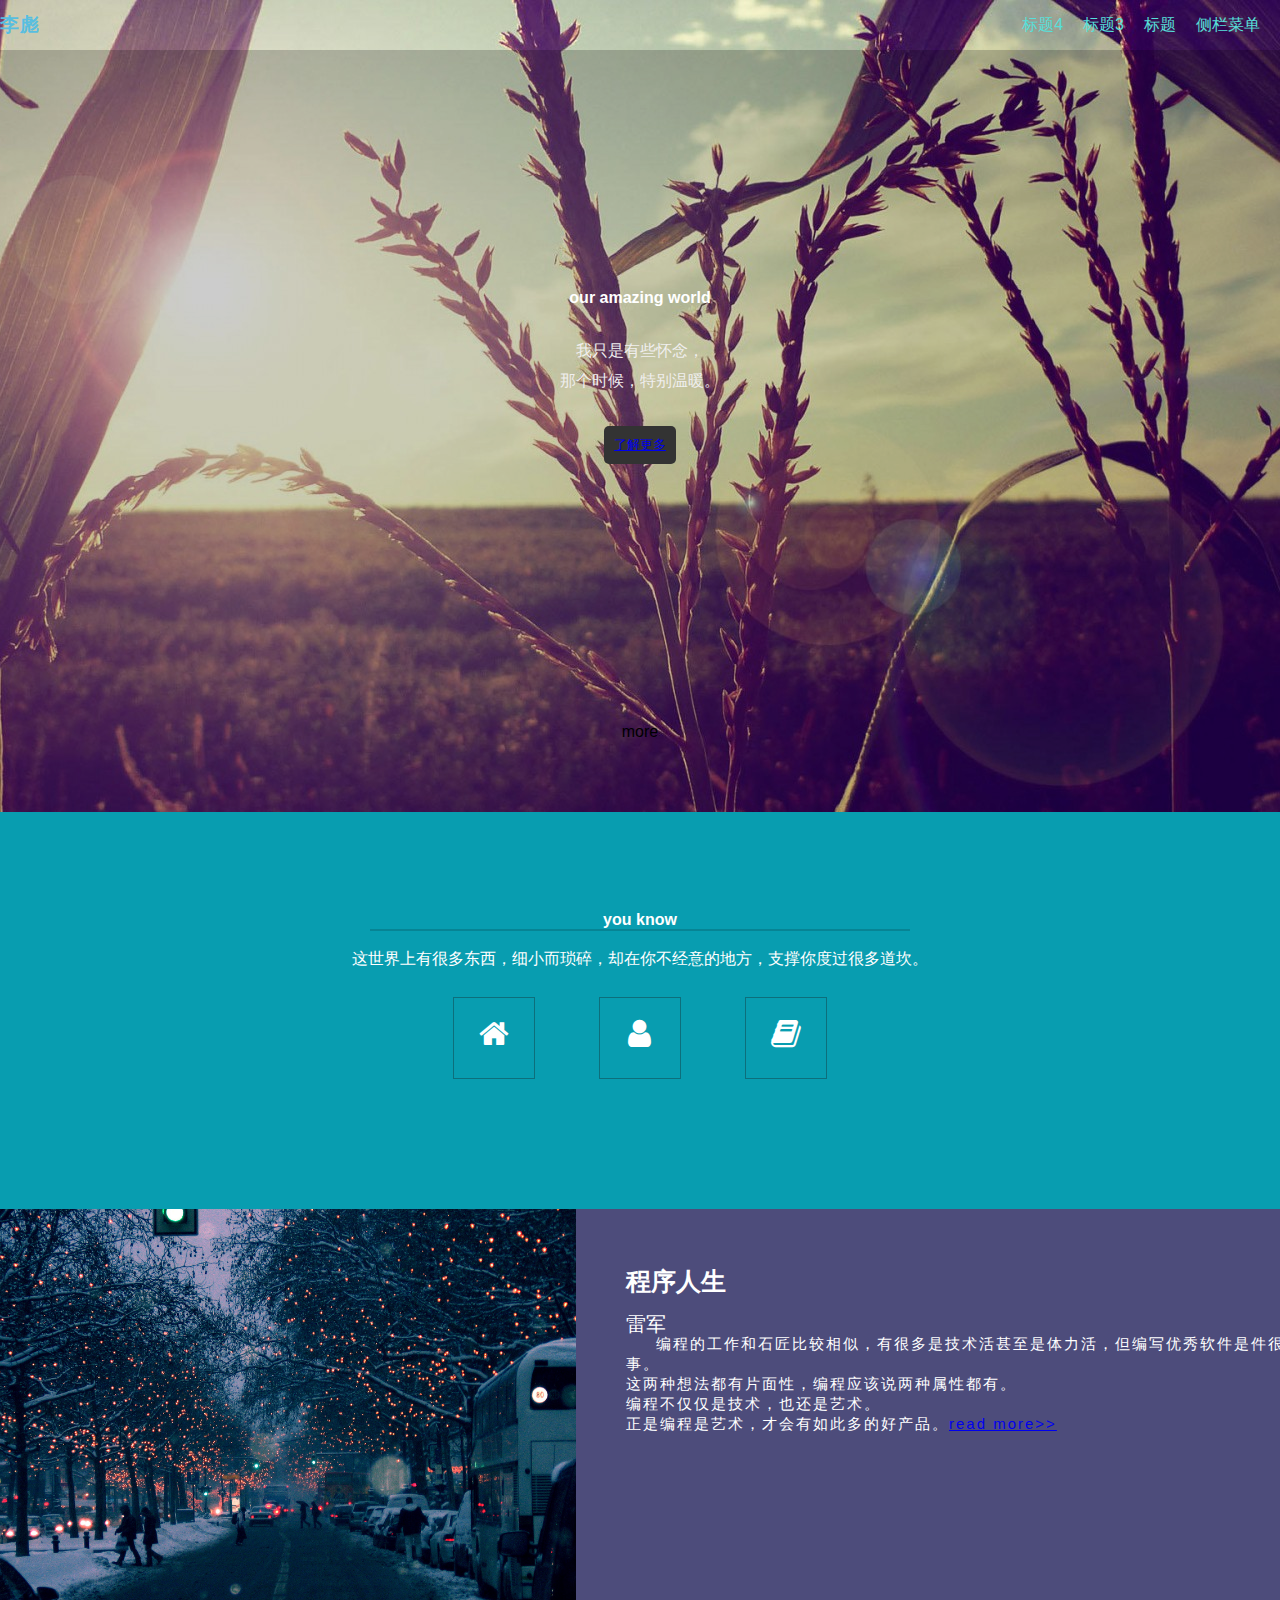
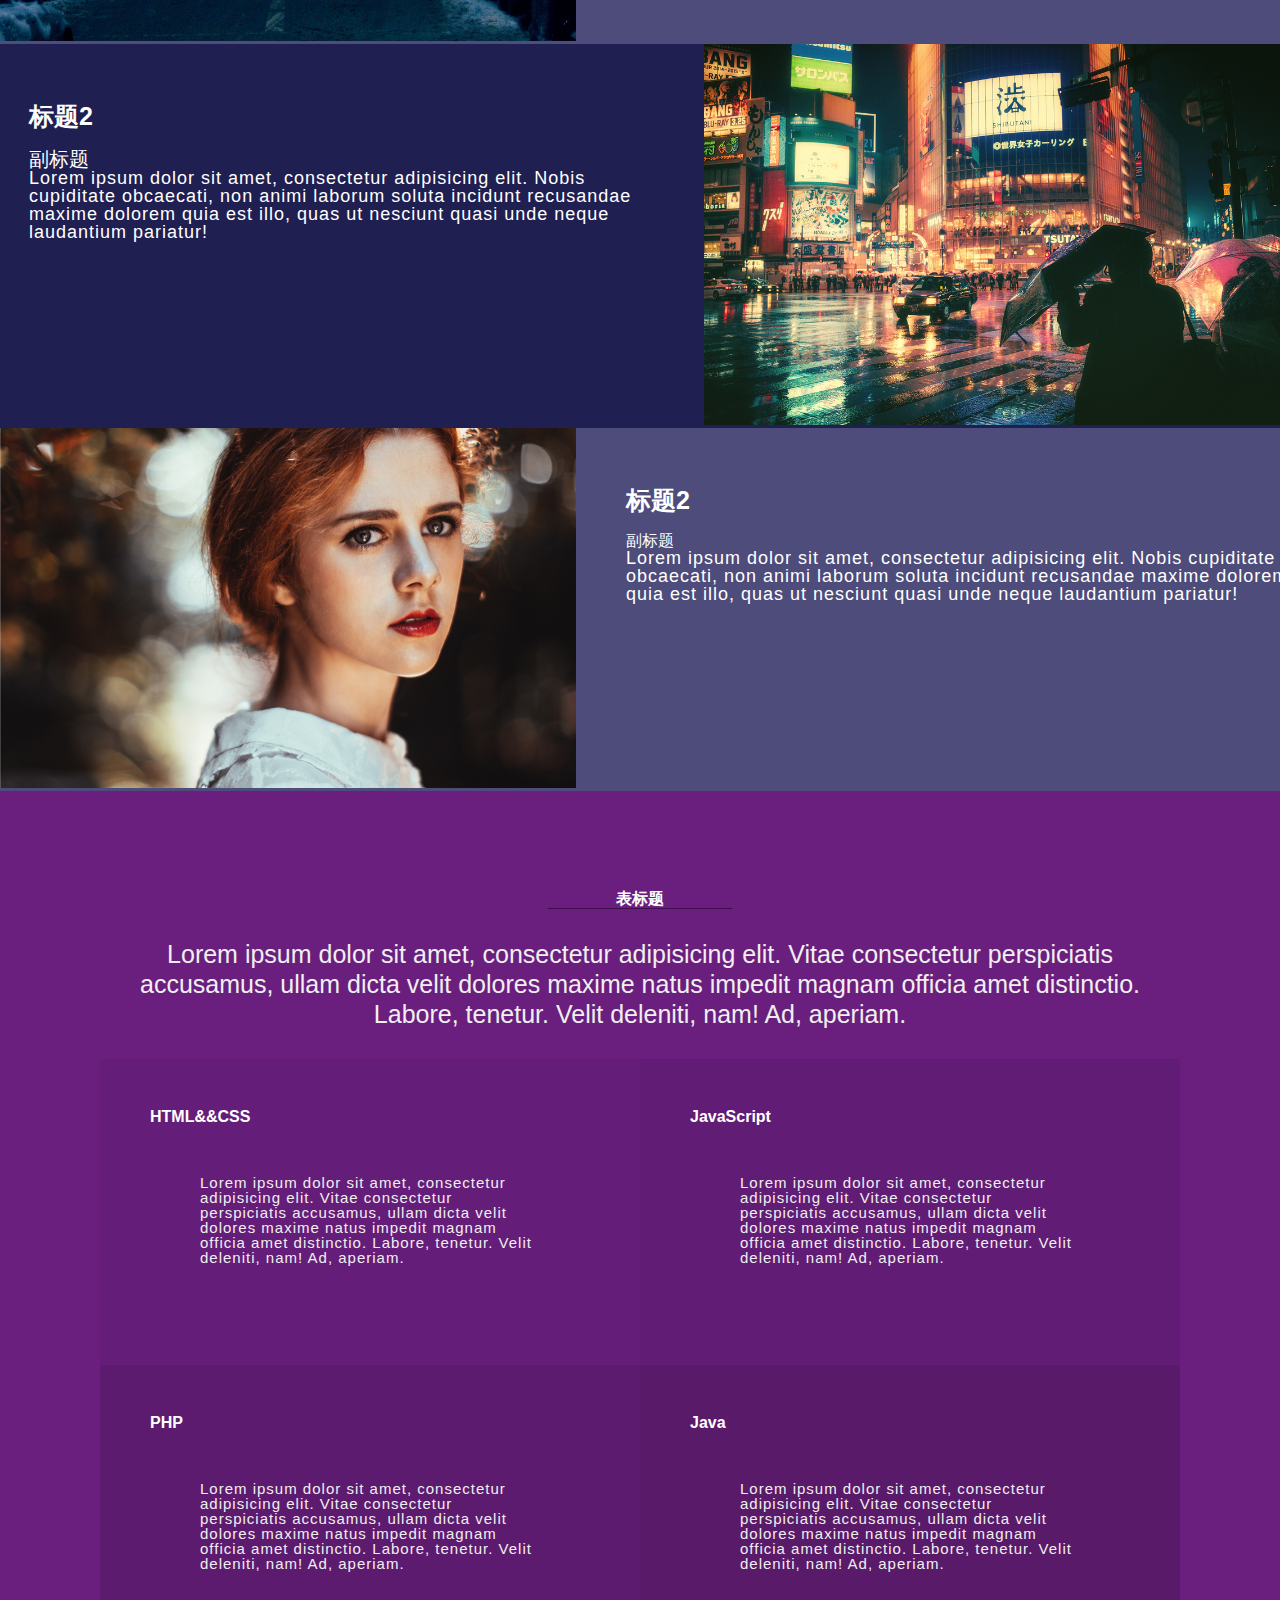
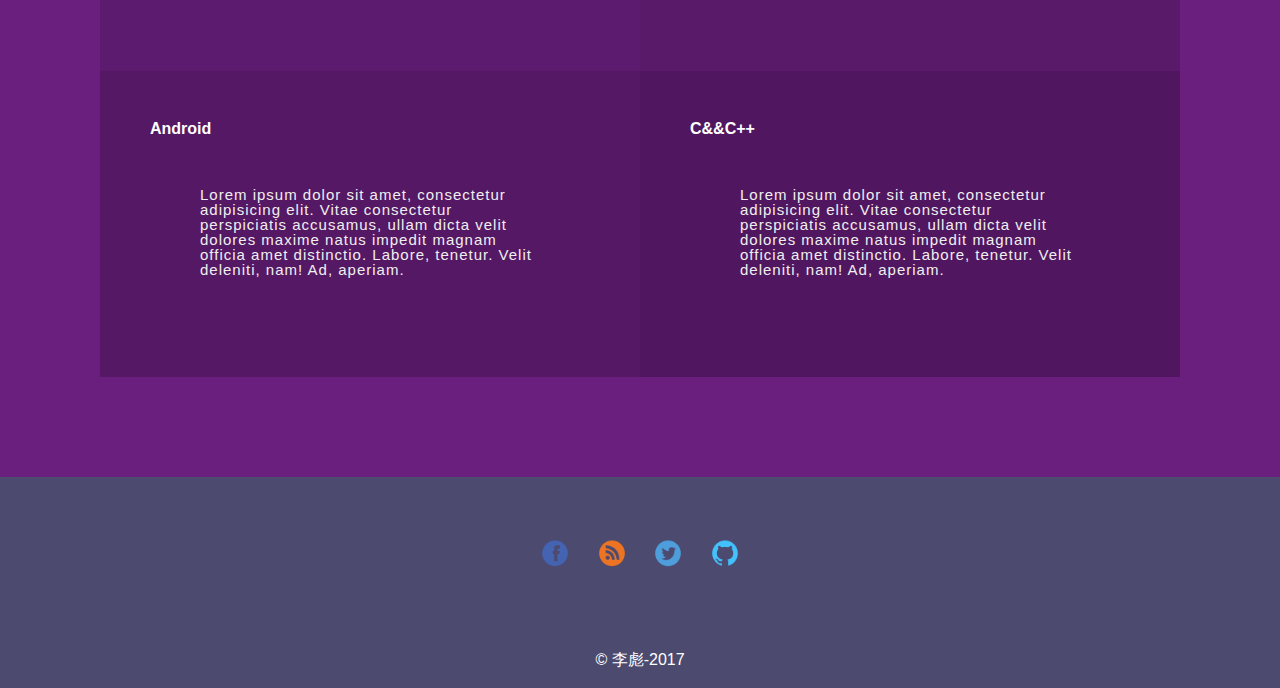
<file: index.html>
<!DOCTYPE html>
<html>
<head>
    <title>blog</title>
    <link rel="stylesheet" type="text/css" href="css/font-awesome.min.css">
    <link rel="stylesheet" type="text/css" href="reset.css">
    <link rel="stylesheet" type="text/css" href="blog.css">
    <meta charset="utf-8">
     <script type="text/javascript" src="js/jquery.js"></script>
    <script type="text/javascript" src="js/main.js"></script>

</head>
<body>
<div class="main-wrapper">
        <header>
            <nav>
                <ul>
                    <li class="logo"><a href="">李彪</a></li>
                    <li class="sidebar_trigger"><a href="#">侧栏菜单</a></li>
                    <li><a href="#">标题</a></li>
                    <li><a href="#">标题3</a></li>
                    <li><a href="#">标题4</a></li>
                </ul>

            </nav>

       <figure><figcaption><div id="banner">
                <div calss="inner" style="text-align: center;margin: 0 auto;
                        position:relative;
                        top: 240px;">
                    <h2 style=";color:#fff;">our amazing world</h2>
                    <p class="sub-heading">我只是有些怀念，<br>
                    那个时候，特别温暖。<br></p>
                    <button><a href="https://stan1812.github.io/">了解更多</a></button>
                    <div class="more" style="margin-top: 260px;">more</div>
                </div>
            </div></figcaption></figure>
            
        </header>



        <div class="content">
            <div class="green-section">
                <div class="wrapper" style="max-width: 1080px;margin: 0 auto;">
    
                    <div>
                        <h2>you know</h2>
                        <div class="hr">
                            
                        </div>
                        <p>这世界上有很多东西，细小而琐碎，却在你不经意的地方，支撑你度过很多道坎。</p>
                    </div>
                    <figure><figcaption><div class="icon1-group">
                      <span class="icon"><i class="fa fa-home fa-fw fa-2x"></i></span>
                        <span class="icon"><i class="fa fa-user fa-fw fa-2x"></i></span>
                        <span class="icon"><i class="fa fa-book fa-fw fa-2x"></i></span>
                    </figcaption></figure>


                    </div>
                    
                </div>
            </div>

           
            <div class="gray-section">
                <div class="article-review">
                    <div class="img-section">
                        <img src="img/pic03.jpg" alt="picture">
                    </div> 
                    <div class="text-section">
                        <h2>程序人生</h2>
                        <div class="sub-section">雷军</div>
                        <p>编程的工作和石匠比较相似，有很多是技术活甚至是体力活，但编写优秀软件是件很难的事。<br>这两种想法都有片面性，编程应该说两种属性都有。<br>编程不仅仅是技术，也还是艺术。<br>
                        正是编程是艺术，才会有如此多的好产品。<a href="blog.html">read more>></a>
                    </div>
                </div>
            </div>  

            <div class="gray2-section">
                        <div class="article2-review">
                            <div class="img2-section">
                                <img src="img/pic02.jpg" alt="picture">
                            </div>
                            <div class="text2-section">
                                <h2>标题2</h2>
                                <div class="sub-section2">副标题</div>
                                <p>Lorem ipsum dolor sit amet, consectetur adipisicing elit. Nobis cupiditate obcaecati, non animi laborum soluta incidunt recusandae maxime dolorem quia est illo, quas ut nesciunt quasi unde neque laudantium pariatur!</p>
                            </div>
                        </div>
            </div> 


            <div class="gray3-section">
                <div class="article3-review">
                    <div class="img3-section">
                        <img src="img/140-150R0161429.jpg" alt="picture">
                    </div>
                    <div class="text3-section">
                        <h2>标题2</h2>
                        <div class="sub3-section">副标题</div>
                        <p>Lorem ipsum dolor sit amet, consectetur adipisicing elit. Nobis cupiditate obcaecati, non animi laborum soluta incidunt recusandae maxime dolorem quia est illo, quas ut nesciunt quasi unde neque laudantium pariatur!</p>
                    </div>
                </div>
            </div>          
            

</div>
              <section class="purple-section">
    <div class="wrapper">
          <div class="heading-wrapper">
            <h2>表标题</h2>
            <div class="hr"></div>
            <div class="sub-heading">
             Lorem ipsum dolor sit amet, consectetur adipisicing elit. Vitae consectetur perspiciatis accusamus, ullam dicta velit dolores maxime natus impedit magnam officia amet distinctio. Labore, tenetur. Velit deleniti, nam! Ad, aperiam.
            </div>
          </div>
          <div class="card-group">
            <div class="card">
              <h3>HTML&&CSS</h3>
              <p>  Lorem ipsum dolor sit amet, consectetur adipisicing elit. Vitae consectetur perspiciatis accusamus, ullam dicta velit dolores maxime natus impedit magnam officia amet distinctio. Labore, tenetur. Velit deleniti, nam! Ad, aperiam.
              </p>
            </div>
            <div class="card">
              <h3>JavaScript</h3>
              <p>  Lorem ipsum dolor sit amet, consectetur adipisicing elit. Vitae consectetur perspiciatis accusamus, ullam dicta velit dolores maxime natus impedit magnam officia amet distinctio. Labore, tenetur. Velit deleniti, nam! Ad, aperiam.</p>
            </div>
            <div class="card">
              <h3>PHP</h3>
              <p>  Lorem ipsum dolor sit amet, consectetur adipisicing elit. Vitae consectetur perspiciatis accusamus, ullam dicta velit dolores maxime natus impedit magnam officia amet distinctio. Labore, tenetur. Velit deleniti, nam! Ad, aperiam.</p>
            </div>
            <div class="card">
              <h3>Java</h3>
              <p>  Lorem ipsum dolor sit amet, consectetur adipisicing elit. Vitae consectetur perspiciatis accusamus, ullam dicta velit dolores maxime natus impedit magnam officia amet distinctio. Labore, tenetur. Velit deleniti, nam! Ad, aperiam.</p>
            </div>
            <div class="card">
              <h3>Android</h3>
              <p>  Lorem ipsum dolor sit amet, consectetur adipisicing elit. Vitae consectetur perspiciatis accusamus, ullam dicta velit dolores maxime natus impedit magnam officia amet distinctio. Labore, tenetur. Velit deleniti, nam! Ad, aperiam.
              </p>
            </div>
            <div class="card">
              <h3>C&&C++</h3>
              <p>  Lorem ipsum dolor sit amet, consectetur adipisicing elit. Vitae consectetur perspiciatis accusamus, ullam dicta velit dolores maxime natus impedit magnam officia amet distinctio. Labore, tenetur. Velit deleniti, nam! Ad, aperiam.</p>
            </div>                       
          </div>
        </div>
      </section>                
            </div>
</div>



    
        <footer>
            
            <ul class="share-icon">
            <figure class="icon-group">
                <figcaption><li><a href="https://www.facebook.com/profile.php?id=100014660388011"> <img src="img/facebook.png"></a></li>
                </figcaption></figure>


            <figure class="icon-group">
            <figcaption><li><a href="http://user.qzone.qq.com/2314980309/infocenter?ptsig=iiMBrOI9tOG*cNQXJOS8kCcJ4V2R*jcheYJ2RvWYouc_"> <img src="img/feed.png"></a></li></figcaption></figure>


            <figure class="icon-group"> 
            <figcaption><li><a href="https://twitter.com/2314980309_stan?s=09"> <img src="img/twitter.png"></a></li></figcaption></figure>


            <figure class="icon-group">
                <figcaption><li><a href="https://github.com/Stan1812"><img src="img/github.png"></a> </li></figcaption></figure>
            </ul>
            

            <div class="copy">&copy 李彪-2017</div>
        </footer>

        <div class="backtop">></div>
        <div class="mask"></div>
            
         <div id="sidebar">
            <ul>
                <li><a href="#">啦啦啦啦啦</a></li>
                <li><a href="#">啦啦啦啦啦 </a></li>
                <li><a href="#">啦啦啦啦啦 </a></li>
                <li><a href="#">啦啦啦啦啦 </a></li>
                <li><a href="#">啦啦啦啦啦</a></li>
            </ul>
        </div>
     
</div>

</body>
</html>
</file>
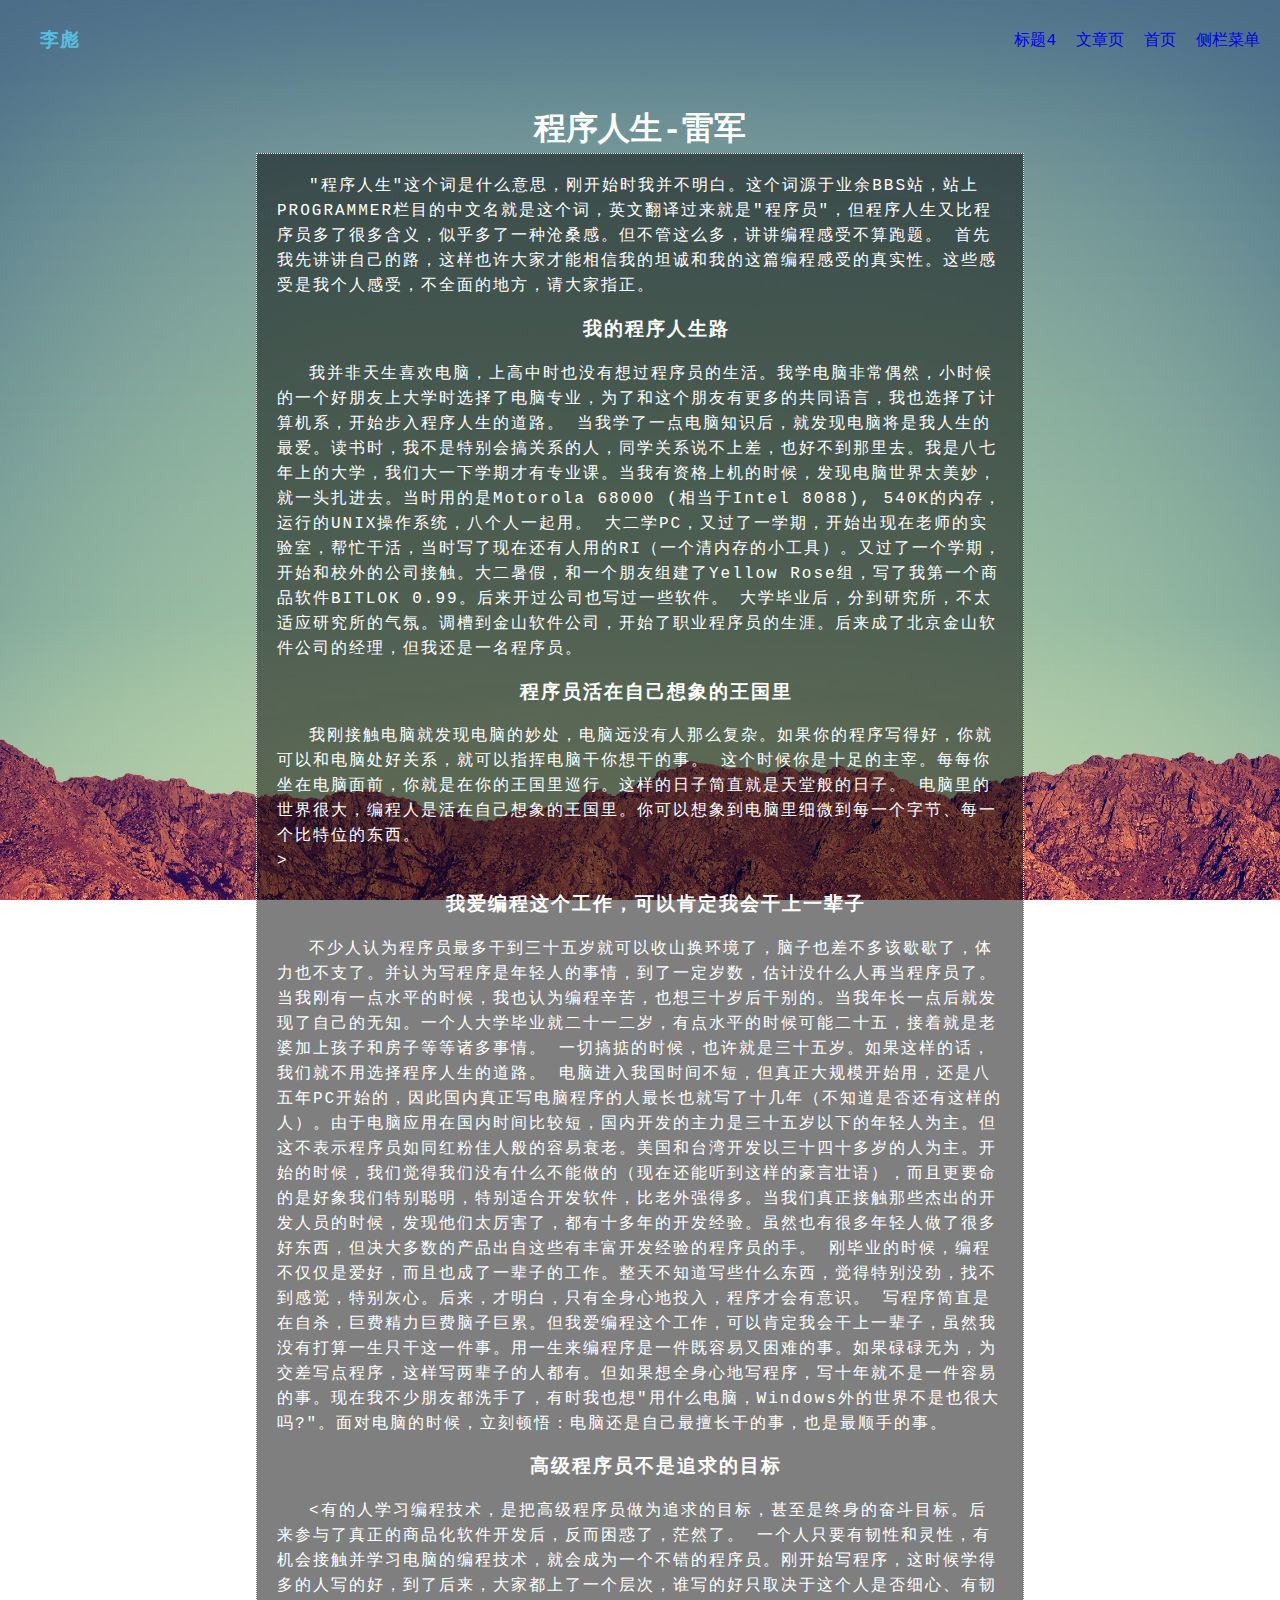
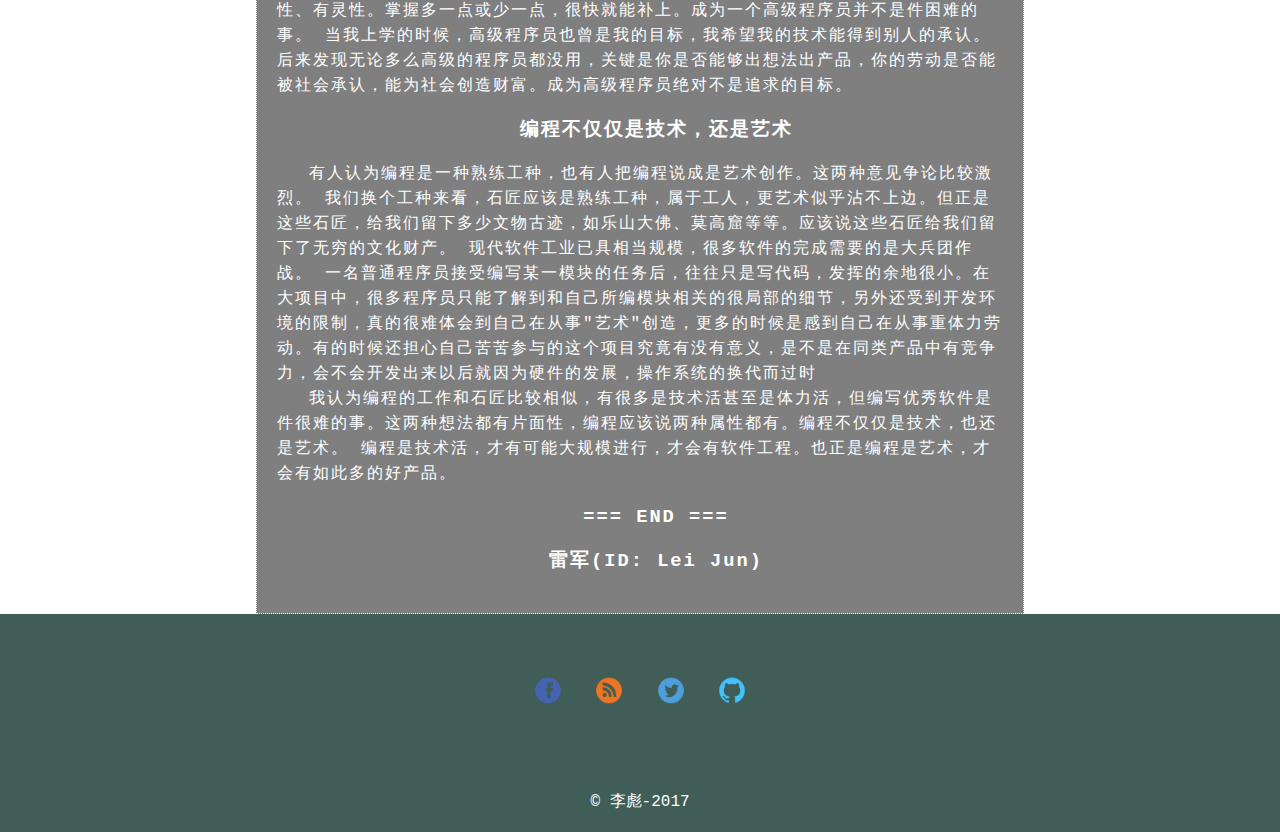
<file: blog.html>
<!DOCTYPE html>
<html>
<head>
    <title>blog</title>
    
    <link rel="stylesheet" type="text/css" href="blog1.css">
    
</head>
<body>
<div class="main-wrapper2">
        <header>
            <nav>
                <ul>
                    <li class="logo"><a href="">李彪</a></li>
                    <li><a href="#">侧栏菜单</a></li>
                    <li><a href="index.html">首页</a></li>
                    <li><a href="#">文章页</a></li>
                    <li><a href="#">标题4</a></li>
                </ul>

            </nav>

            <figure><figcaption><div id="banner" ;>
                <div calss="inner" style="text-align: center;margin: 0 auto;
                        position:relative;
                        top: 20px;">
                    <h1 style="color:#fff;">程序人生-雷军</h1>
                </div></figcaption></figure>
            
        </header>
        <div class="article">
          <p> "程序人生"这个词是什么意思，刚开始时我并不明白。这个词源于业余BBS站，站上PROGRAMMER栏目的中文名就是这个词，英文翻译过来就是"程序员"，但程序人生又比程序员多了很多含义，似乎多了一种沧桑感。但不管这么多，讲讲编程感受不算跑题。
首先我先讲讲自己的路，这样也许大家才能相信我的坦诚和我的这篇编程感受的真实性。这些感受是我个人感受，不全面的地方，请大家指正。</p>
<h3>我的程序人生路</h3>

<p>我并非天生喜欢电脑，上高中时也没有想过程序员的生活。我学电脑非常偶然，小时候的一个好朋友上大学时选择了电脑专业，为了和这个朋友有更多的共同语言，我也选择了计算机系，开始步入程序人生的道路。
当我学了一点电脑知识后，就发现电脑将是我人生的最爱。读书时，我不是特别会搞关系的人，同学关系说不上差，也好不到那里去。我是八七年上的大学，我们大一下学期才有专业课。当我有资格上机的时候，发现电脑世界太美妙，就一头扎进去。当时用的是Motorola 68000 (相当于Intel 8088), 540K的内存，运行的UNIX操作系统，八个人一起用。
大二学PC，又过了一学期，开始出现在老师的实验室，帮忙干活，当时写了现在还有人用的RI（一个清内存的小工具）。又过了一个学期，开始和校外的公司接触。大二暑假，和一个朋友组建了Yellow Rose组，写了我第一个商品软件BITLOK 0.99。后来开过公司也写过一些软件。
大学毕业后，分到研究所，不太适应研究所的气氛。调槽到金山软件公司，开始了职业程序员的生涯。后来成了北京金山软件公司的经理，但我还是一名程序员。</p>
<h3>程序员活在自己想象的王国里</h3>

<p>我刚接触电脑就发现电脑的妙处，电脑远没有人那么复杂。如果你的程序写得好，你就可以和电脑处好关系，就可以指挥电脑干你想干的事。
这个时候你是十足的主宰。每每你坐在电脑面前，你就是在你的王国里巡行。这样的日子简直就是天堂般的日子。
电脑里的世界很大，编程人是活在自己想象的王国里。你可以想象到电脑里细微到每一个字节、每一个比特位的东西。</p>>
<h3>我爱编程这个工作，可以肯定我会干上一辈子</h3>
<p>不少人认为程序员最多干到三十五岁就可以收山换环境了，脑子也差不多该歇歇了，体力也不支了。并认为写程序是年轻人的事情，到了一定岁数，估计没什么人再当程序员了。
当我刚有一点水平的时候，我也认为编程辛苦，也想三十岁后干别的。当我年长一点后就发现了自己的无知。一个人大学毕业就二十一二岁，有点水平的时候可能二十五，接着就是老婆加上孩子和房子等等诸多事情。
一切搞掂的时候，也许就是三十五岁。如果这样的话，我们就不用选择程序人生的道路。
电脑进入我国时间不短，但真正大规模开始用，还是八五年PC开始的，因此国内真正写电脑程序的人最长也就写了十几年（不知道是否还有这样的人）。由于电脑应用在国内时间比较短，国内开发的主力是三十五岁以下的年轻人为主。但这不表示程序员如同红粉佳人般的容易衰老。美国和台湾开发以三十四十多岁的人为主。开始的时候，我们觉得我们没有什么不能做的（现在还能听到这样的豪言壮语），而且更要命的是好象我们特别聪明，特别适合开发软件，比老外强得多。当我们真正接触那些杰出的开发人员的时候，发现他们太厉害了，都有十多年的开发经验。虽然也有很多年轻人做了很多好东西，但决大多数的产品出自这些有丰富开发经验的程序员的手。
刚毕业的时候，编程不仅仅是爱好，而且也成了一辈子的工作。整天不知道写些什么东西，觉得特别没劲，找不到感觉，特别灰心。后来，才明白，只有全身心地投入，程序才会有意识。
写程序简直是在自杀，巨费精力巨费脑子巨累。但我爱编程这个工作，可以肯定我会干上一辈子，虽然我没有打算一生只干这一件事。用一生来编程序是一件既容易又困难的事。如果碌碌无为，为交差写点程序，这样写两辈子的人都有。但如果想全身心地写程序，写十年就不是一件容易的事。现在我不少朋友都洗手了，有时我也想"用什么电脑，Windows外的世界不是也很大吗?"。面对电脑的时候，立刻顿悟：电脑还是自己最擅长干的事，也是最顺手的事。</p>
<h3>高级程序员不是追求的目标</h3>
<p><有的人学习编程技术，是把高级程序员做为追求的目标，甚至是终身的奋斗目标。后来参与了真正的商品化软件开发后，反而困惑了，茫然了。
一个人只要有韧性和灵性，有机会接触并学习电脑的编程技术，就会成为一个不错的程序员。刚开始写程序，这时候学得多的人写的好，到了后来，大家都上了一个层次，谁写的好只取决于这个人是否细心、有韧性、有灵性。掌握多一点或少一点，很快就能补上。成为一个高级程序员并不是件困难的事。
当我上学的时候，高级程序员也曾是我的目标，我希望我的技术能得到别人的承认。后来发现无论多么高级的程序员都没用，关键是你是否能够出想法出产品，你的劳动是否能被社会承认，能为社会创造财富。成为高级程序员绝对不是追求的目标。</p>
<h3>编程不仅仅是技术，还是艺术</h3>
<p>有人认为编程是一种熟练工种，也有人把编程说成是艺术创作。这两种意见争论比较激烈。
我们换个工种来看，石匠应该是熟练工种，属于工人，更艺术似乎沾不上边。但正是这些石匠，给我们留下多少文物古迹，如乐山大佛、莫高窟等等。应该说这些石匠给我们留下了无穷的文化财产。
现代软件工业已具相当规模，很多软件的完成需要的是大兵团作战。
一名普通程序员接受编写某一模块的任务后，往往只是写代码，发挥的余地很小。在大项目中，很多程序员只能了解到和自己所编模块相关的很局部的细节，另外还受到开发环境的限制，真的很难体会到自己在从事"艺术"创造，更多的时候是感到自己在从事重体力劳动。有的时候还担心自己苦苦参与的这个项目究竟有没有意义，是不是在同类产品中有竞争力，会不会开发出来以后就因为硬件的发展，操作系统的换代而过时</p>
<p>我认为编程的工作和石匠比较相似，有很多是技术活甚至是体力活，但编写优秀软件是件很难的事。这两种想法都有片面性，编程应该说两种属性都有。编程不仅仅是技术，也还是艺术。
编程是技术活，才有可能大规模进行，才会有软件工程。也正是编程是艺术，才会有如此多的好产品。</p>
<h3>=== END ===</h3>
<h3>雷军(ID: Lei Jun)</h3>
        </div>


       

            

    
        <footer>
            
            <ul class="share-icon">
            <figure class="icon-group">
                <figcaption><li><a href="https://www.facebook.com/profile.php?id=100014660388011"> <img src="img/facebook.png"></a></li>
                </figcaption></figure>


            <figure class="icon-group">
            <figcaption><li><a href="http://user.qzone.qq.com/2314980309/infocenter?ptsig=iiMBrOI9tOG*cNQXJOS8kCcJ4V2R*jcheYJ2RvWYouc_"> <img src="img/feed.png"></a></li></figcaption></figure>


            <figure class="icon-group"> 
            <figcaption><li><a href="https://twitter.com/2314980309_stan?s=09"> <img src="img/twitter.png"></a></li></figcaption></figure>


            <figure class="icon-group">
                <figcaption><li><a href="https://github.com/Stan1812"><img src="img/github.png"></a> </li></figcaption></figure>
            </ul>
            

            <div class="copy">&copy 李彪-2017</div>
        </footer>
        
      
      
</div>

</body>
</html>
</file>
<file: blog.css>
body{
	font-family: "Comic Sans MS", cursive, sans-serif;
}

nav{
	background :rgba(c,c,c,0.5);
	height: 50px;

}
#banner{
	background:rgba(0,0,0,0.2);
	height: 762px;

}
#banner :hover {
	transform: scale(1.1,1.1);
	transition: 0.5s;
}
nav ul li {
	display: inline-block;
	line-height: 50px;
	float:right;
	margin-right: 20px;
	
}
nav ul li a {
	line-height:50px;
	text-decoration: none;
	height: inherit;
	color: #57e0da;
}
a:visited{
			color:#57bee0;
			border-bottom: none;
			}

nav ul li.logo{
	float:left;
	line-height: 50px;
	font-size: 120%;
}
#banner.inner{
	text-align: center;
	margin: 0 auto;
    position:relative;
    top: 240px;color: #fff;
}
#banner .inner h2,p{
	margin:0;
	
}
#banner .inner h2{
	font-size: 110%;font-weight: 600;
}


.sub-heading{
	line-height: 30px;
	margin:30px;
	color: #f0efef;
}
button{
	border: none;
	background:#333;
	color: #f0efef;
	padding: 10px;
	border-radius: 5px;
}
#banner .inner .more{
	margin-top: 300px;
}
.logo{
	font-size: 120%;
	font-weight: 700;
	letter-spacing: 1px;
}

.green-section{text-align: center;
	background: #089DB0;
	color: #fff;
    padding: 100px 0;}

.wrapper{max-width: 1080px;
	margin: 0 auto;}

.hr{width:100%;
	height: 2px;
	margin: 20px auto;}

.green-section .hr{background: #078494;
	width: 50%;
	margin-top: 1px;}

.wrapper .sub-heading
{font-size: 25px;}
.icon-group{
	margin-top: 60px;
}
.green-section .icon1-group .icon{
	
	display: inline-block;	
	width: 80px;
	height: 80px;
	
	border: 1px solid #0d6f7c;
	
	margin: 30px;
	transition:1s ;
}

 figcaption span:hover{
	transform-origin:0.5 0.5;
	transform:rotate(360deg);
}


 .icon1-group  i{
	
	
	margin-top: 20px;
}

/*正文第一段*/


.gray-section{
	background-color: #4d4c7b;
	color:#FFF;
}
.gray-section:hover{
transform: scale(1 ,1.05);
background-color: #7c96b3;
transition: 0.3s;
}
.gray-section .img-section{width: 45%;}


.img-section img{width: 100%;}

.gray-section .text-section
{width: 55%;	
}

.article-review > div{float: left;}

.article-review:after
{
	content:'';
	display: block;
	clear: both;
}
.text-section h2{
	
	margin-bottom: 20px;
	font-size: 25px;
}
.text-section p{
	text-indent: 2em;
	font-size: 15px;
	letter-spacing: 2px;
	line-height: 20px;
}
.text-section .sub-section{
	font-size: 20px; 
}
.text-section{
	position: relative;
	top: 60px;
	left: 50px;
}




/*正文第二段的布局，与正文第一段相同*/


.gray2-section{
	background-color: #201f52;
	color:#FFF;
}
.gray2-section:hover{
transform: scale(1.00 ,1.05);
background-color: #7c96b3;
transition: 0.3s;
}
.gray2-section .img2-section{width: 45%;}

.img2-section img{width: 100%;}



.article2-review > div{float: right;}

.article2-review:after
{
	content:'';
	display: block;
	clear: both;
}
.text2-section h2{
	margin-bottom: 20px;
	font-size: 25px;
}
.text2-section p{
	font-size: 18px;
	letter-spacing: 1px;
}
.text2-section .sub-section2{
	font-size: 20px; 
}
.text2-section{
	position: relative;
	top: 60px;
	left: -35px;
	width: 50%;
}


/*正文第三段*/

.gray3-section{
	background-color: #4d4c7b;
	color:#FFF;
}
.gray3-section:hover{
transform: scale(1.0 ,1.05);
background-color: #7c96b3;
transition: 0.3s;
}
.gray3-section .img3-section{width: 45%;}

.img3-section img{width: 100%;}

.gray3-section .text3-section
{width: 55%;	
}

.article3-review > div{float: left;}

.article3-review:after
{
	content:'';
	display: block;
	clear: both;
}
.text3-section h2{
	margin-bottom: 20px;
	font-size: 25px;
}
.text3-section p{
	font-size: 18px;
	letter-spacing: 1px;
}
.text3-section .sub-section{
	font-size: 20px; 
}
.text3-section{
	position: relative;
	top: 60px;
	left: 50px;
}



.purple-section{background: #6a1f7f;color: #FFF;padding: 100px;}

.purple-section .heading-wrapper{text-align: center;}

.purple-section .sub-heading{color: #f0efef;}

.heading-wrapper .hr{background: rgba(20,0,28,0.5);height: 1px;margin: 1px auto;max-width: 17%;}

.card{width: 50%;height:30%;min-height: 10px;padding: 50px;box-sizing: border-box;float: left;}

.card p{display:inline-block;padding: 50px;letter-spacing:1px;font-size: 15px;color: #f0efef;}

.card-group:after{content:"";display: block;clear: both;}

.card:first-child{background: rgba(0,0,0,0.04);}
.card:nth-child(2){background: rgba(0,0,0,0.08);}
.card:nth-child(3){background: rgba(0,0,0,0.12);}
.card:nth-child(4){background: rgba(0,0,0,0.16);}
.card:nth-child(5){background: rgba(0,0,0,0.20);}
.card:nth-child(6){background: rgba(0,0,0,0.24);}


/*footer*/


footer{
	background:#4c4a6f;
	color: #fff;
	min-height: 200px;
	text-align: center;
}
ul.share-icon{
	display:block;
	
	margin: 0 auto;	padding: 50px;
	
}
.share-icon .icon-group 
{
	display: inline-block;
	margin: 0 auto;
	padding: 10px;

}
.copy{
	padding: 20px;
}
.main-wrapper{
	background :url(img/363-4-1600x900.jpg);
	
	background-attachment: fixed;
	background-size: 100% 100%;
	background-repeat: no-repeat;
	background-size: cover;
	background-position: center center;
	overflow: hidden;

}
.icon-group figcaption{
	transform: scale(0.8,0.8);
}
.icon-group:hover figcaption {
	transform: scale(1,1);
}
li{list-style:none;}

.mask{
	 display: none;
	position: fixed;
	top: 0;
	bottom: 0;
	right: 0;
	left: 0;
	background:rgba(0,0,0,0.3);
	
}
#sidebar{
	
	width: 300px;
	background: #333;
	color: #fff;
	position: fixed;
	top: 0;
	bottom: 0;
	right: -300px;
	padding:20px 0;
}

#sidebar{
	list-style: none;	
}
#sidebar ul a{
	padding: 10px 30px;
	text-decoration: none;
	padding: 10px;
	display: inline-block;
	width: 100%;
	text-align: center;
}
 figcaption #sidebar ul a:hover{
	background: #444;
}
.backtop{
	position: fixed;
	color: #fff;
	background: rgba(0,0,0,0.7);
	text-align: center;
	font-size: 490%;
	font-family: cursive, sans-serif;
	width: 100px;
	right: 2%;
	bottom: 8%;
	transform: rotate(-90deg);
	border-radius: 10px;
	display: none;
}
</file>
<file: blog1.css>
body{
	margin: 0;
	font-family:courier,times,sans-serif;
}
nav{
	background :rgba(c,c,c,0.5);
	height: 50px;

}
#banner{
	
	height: 50px;

}
#banner :hover {
	transform: scale(1.1,1.1);
	transition: 0.5s;
}
nav ul li {
	display: inline-block;
	line-height: 50px;
	float:right;
	margin-right: 20px;
	
}
nav ul li a {
	line-height:50px;
	text-decoration: none;
	height: inherit;
	border: 10px;
}
a:visited{
			color:#57bee0;
			border-bottom: none;
		}

nav ul li.logo{
	float:left;
	line-height: 50px;
	font-size: 120%;
}
#banner.inner{
	text-align: center;
	margin: 0 auto;
    position:relative;
    top: 100px;color: #fff;
}
#banner .inner h2,p{
	margin:0;
	
}
#banner .inner h2{
	font-size: 110%;font-weight: 50px;
}

.logo{
	font-size: 120%;
	font-weight: 700;
	letter-spacing: 1px;
}
.wrapper{max-width: 1080px;
	margin: 0 auto;}



 
footer{
	background:#405d57;
	color: #fff;
	min-height: 200px;
	text-align: center;
}
ul.share-icon{
	display:block;
	
	margin: 0 auto;	padding: 50px;
	
}
.share-icon .icon-group 
{
	display: inline-block;
	margin: 0 auto;
	padding: 10px;

}
.copy{
	padding: 20px;
}

.main-wrapper2{
	background :url(img/579b04a891811.jpg);
	
	background-attachment: fixed;
	background-repeat: no-repeat;
	background-size: cover;
	background-position: center;
	overflow: hidden;}
.icon-group figcaption{
	transform: scale(0.8,0.8);
}
.icon-group:hover figcaption {
	transform: scale(1,1);
}
li{list-style:none;}


.article{
	color: #fff;
	margin-left: 20%;
	margin-right: 20%;
	border: 1px dotted #fff;
	background:rgba(0,0,0,0.5);
	line-height: 25px;
	padding:20px;
	letter-spacing: 2px;
	text-indent: 2em;
}
h3
{
	text-align: center;

}
</file>
